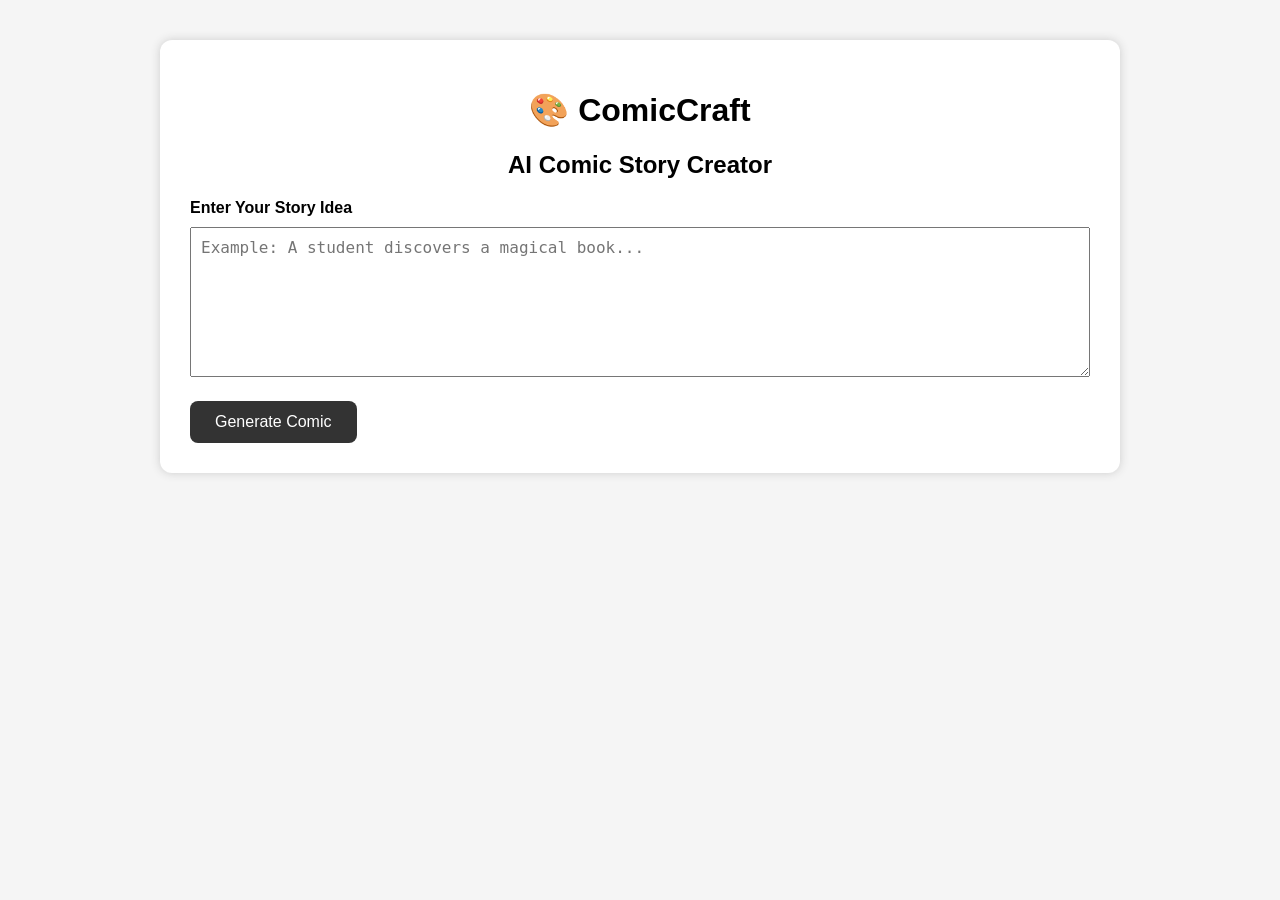
<file: templates/index.html>
<!DOCTYPE html>
<html>
<head>
    <title>ComicCraft - AI Comic Story Creator</title>
    <link rel="stylesheet" href="/static/style.css">
</head>

<body>

    <div class="container">

        <h1>🎨 ComicCraft</h1>
        <h2>AI Comic Story Creator</h2>

        <form action="/generate" method="post">

            <label for="story_prompt">Enter Your Story Idea</label>

            <textarea
                id="story_prompt"
                name="story_prompt"
                placeholder="Example: A student discovers a magical book..."
                required></textarea>

            <button type="submit">
                Generate Comic
            </button>

        </form>

    </div>

</body>
</html>
</file>
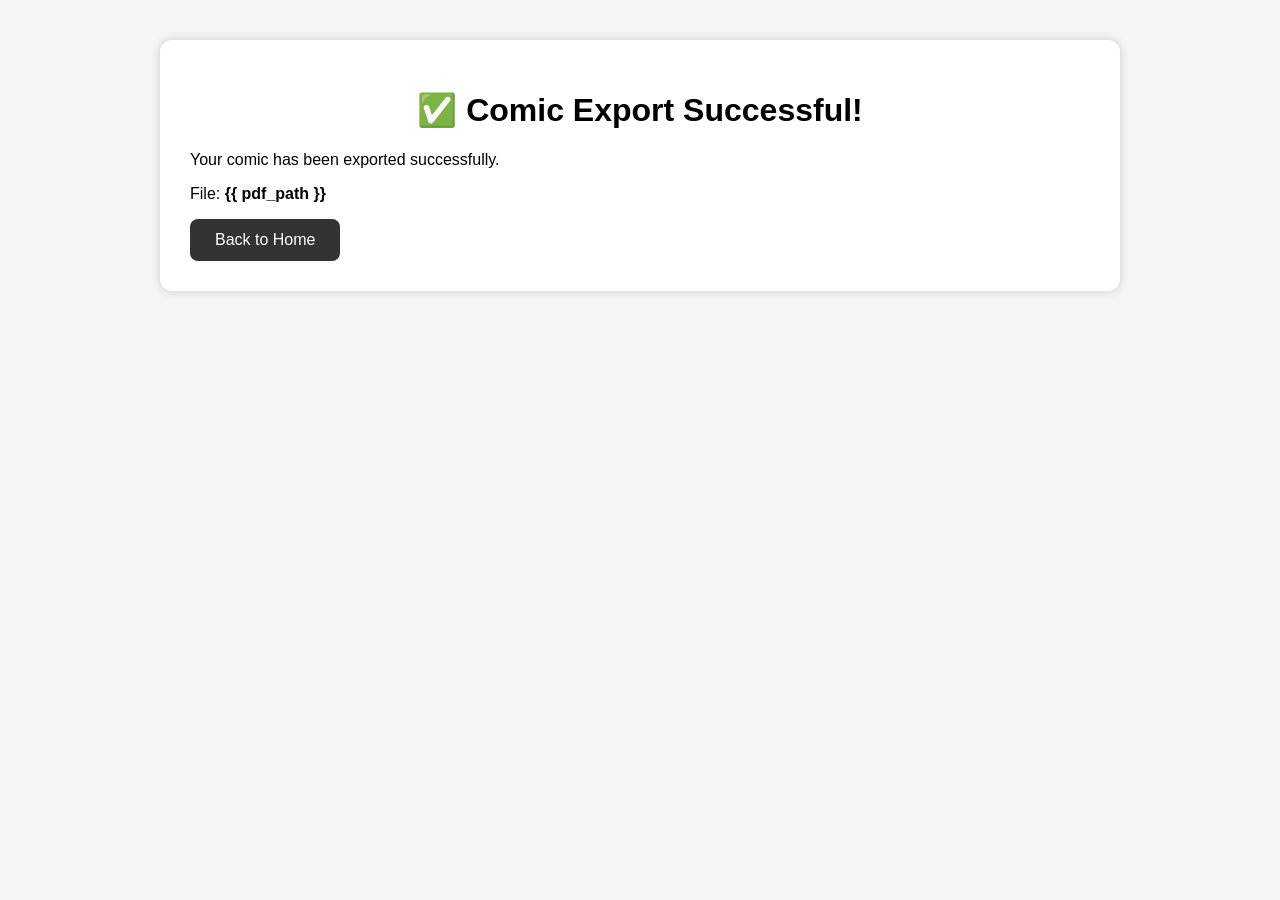
<file: templates/export_success.html>
<!DOCTYPE html>
<html>
<head>
    <title>Export Success - ComicCraft</title>
    <link rel="stylesheet" href="/static/style.css">
</head>

<body>

    <div class="container">

        <h1>✅ Comic Export Successful!</h1>

        <p>Your comic has been exported successfully.</p>

        <p>
            File:
            <strong>{{ pdf_path }}</strong>
        </p>

        <a href="/">
            <button>Back to Home</button>
        </a>

    </div>

</body>
</html>
</file>
<file: static/style.css>
body {
    font-family: Arial, sans-serif;
    background: #f5f5f5;
    margin: 0;
    padding: 0;
}

.container {
    width: 80%;
    max-width: 900px;
    margin: 40px auto;
    background: white;
    padding: 30px;
    border-radius: 12px;
    box-shadow: 0 0 10px #ccc;
}

h1, h2 {
    text-align: center;
}

label {
    display: block;
    margin-bottom: 10px;
    font-weight: bold;
}

textarea {
    width: 100%;
    height: 150px;
    padding: 10px;
    font-size: 16px;
    box-sizing: border-box;
    margin-bottom: 20px;
}

button {
    padding: 12px 25px;
    font-size: 16px;
    cursor: pointer;
    border: none;
    border-radius: 8px;
    background: #333;
    color: white;
}

button:hover {
    opacity: 0.8;
}

.panel {
    border: 1px solid #ddd;
    padding: 20px;
    margin: 20px 0;
    border-radius: 10px;
}

.image-box {
    height: 180px;
    background: #eee;
    display: flex;
    flex-direction: column;
    align-items: center;
    justify-content: center;
    margin: 15px 0;
    border-radius: 8px;
}
</file>
